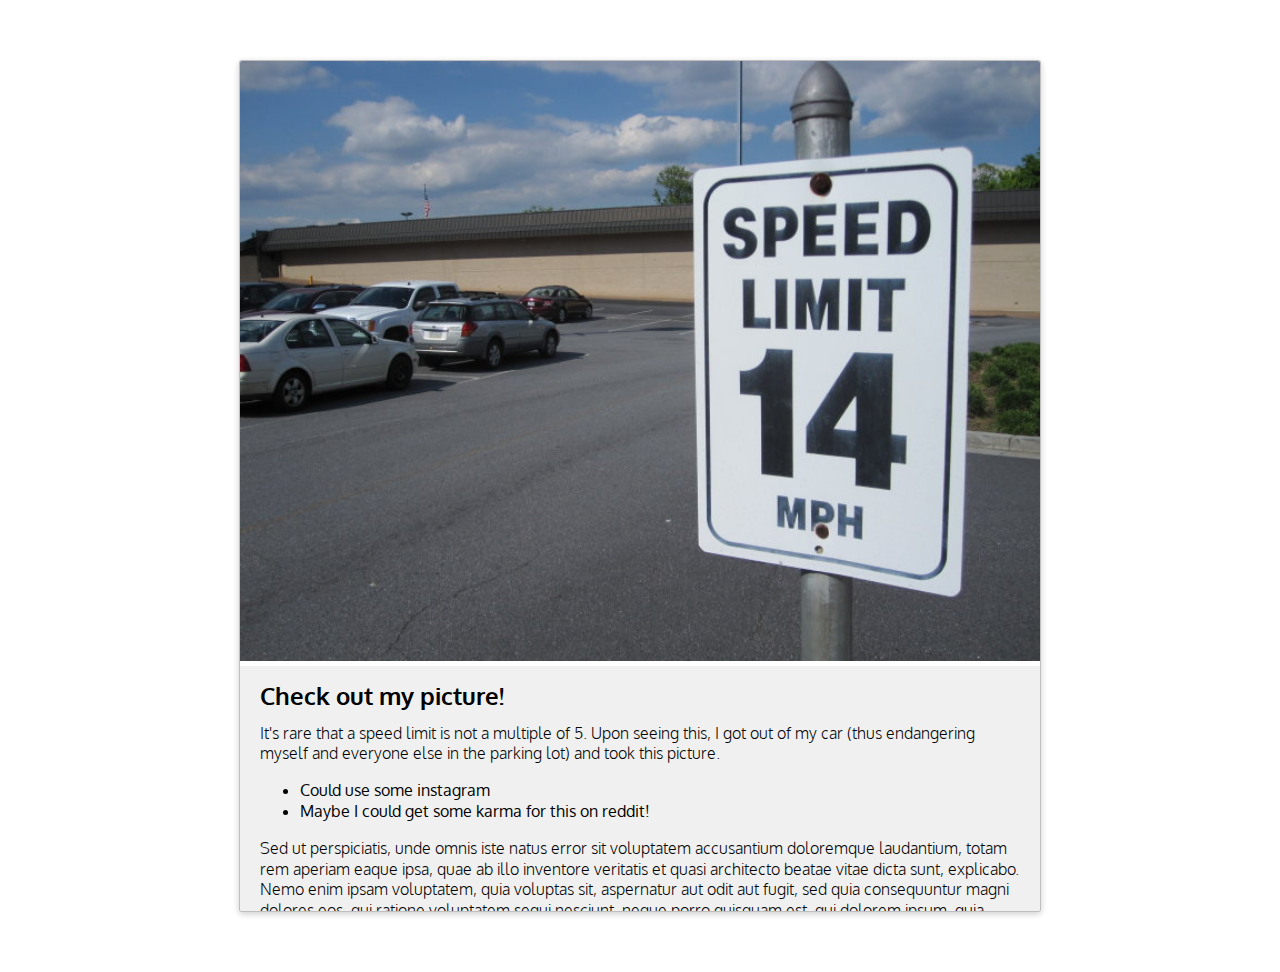
<file: index.html>
<!DOCTYPE html>
<html>
	<head>
		<title>Learning parallax scrolling!</title>
		<script src="http://code.jquery.com/jquery-1.8.2.min.js"></script>
		<link href='http://fonts.googleapis.com/css?family=Oxygen:400,300,700' rel='stylesheet' type='text/css'>
		<link href='main.css' rel='stylesheet' type='text/css'>
		<script>
			$(document).ready( function(){
				$("#box").scroll( function() {
					s = $("#box").scrollTop();
					if( s >= 1380 )
					{
						batTop = s - 1380;
						$("#batman").css("-webkit-transform","translateY(" + (batTop/1.5) + "px)");
					}
					else if ( $("#speedDiv").position().top > 0 )
					{
						$("#speedLimit").css("-webkit-transform","translateY(" + (s/1.5) + "px)");
					}
				});
			});
		</script>
	</head>
	<body>
		<section id="box">
			<img id='speedLimit' src='speedlimit14.jpg' />
			<div id='speedDiv'>
				<h2>Check out my picture!</h2>
				<p>It's rare that a speed limit is not a multiple of 5. Upon seeing this, I got out of my car (thus endangering myself and everyone else in the parking 
				lot) and took this picture.</p>
				<ul>
					<li><strong>Could use some instagram</strong></li>
					<li><strong>Maybe I could get some karma for this on reddit!</strong></li>
				</ul>
				<p> Sed ut perspiciatis, unde omnis iste natus error sit voluptatem accusantium doloremque laudantium, totam rem aperiam eaque ipsa, quae ab illo inventore veritatis et quasi architecto beatae vitae dicta sunt, explicabo. Nemo enim ipsam voluptatem, quia voluptas sit, aspernatur aut odit aut fugit, sed quia consequuntur magni dolores eos, qui ratione voluptatem sequi nesciunt, neque porro quisquam est, qui dolorem ipsum, quia dolor sit amet, consectetur, adipisci[ng] velit, sed quia non numquam [do] eius modi tempora inci[di]dunt, ut labore et dolore magnam aliquam quaerat voluptatem. Ut enim ad minima veniam, quis nostrum exercitationem ullam corporis suscipit laboriosam, nisi ut aliquid ex ea commodi consequatur? Quis autem vel eum iure reprehenderit, qui in ea voluptate velit esse, quam nihil molestiae consequatur, vel illum, qui dolorem eum fugiat, quo voluptas nulla pariatur?
				</p>
				<p> Sed ut perspiciatis, unde omnis iste natus error sit voluptatem accusantium doloremque laudantium, totam rem aperiam eaque ipsa, quae ab illo inventore veritatis et quasi architecto beatae vitae dicta sunt, explicabo. Nemo enim ipsam voluptatem, quia voluptas sit, aspernatur aut odit aut fugit, sed quia consequuntur magni dolores eos, qui ratione voluptatem sequi nesciunt, neque porro quisquam est, qui dolorem ipsum, quia dolor sit amet, consectetur, adipisci[ng] velit, sed quia non numquam [do] eius modi tempora inci[di]dunt, ut labore et dolore magnam aliquam quaerat voluptatem. Ut enim ad minima veniam, quis nostrum exercitationem ullam corporis suscipit laboriosam, nisi ut aliquid ex ea commodi consequatur? Quis autem vel eum iure reprehenderit, qui in ea voluptate velit esse, quam nihil molestiae consequatur, vel illum, qui dolorem eum fugiat, quo voluptas nulla pariatur?
				</p>
				<p>
				[33] At vero eos et accusamus et iusto odio dignissimos ducimus, qui blanditiis praesentium voluptatum deleniti atque corrupti, quos dolores et quas molestias excepturi sint, obcaecati cupiditate non provident, similique sunt in culpa, qui officia deserunt mollitia animi, id est laborum et dolorum fuga. Et harum quidem rerum facilis est et expedita distinctio. Nam libero tempore, cum soluta nobis est eligendi optio, cumque nihil impedit, quo minus id, quod maxime placeat, facere possimus, omnis voluptas assumenda est, omnis dolor repellendus. Temporibus autem quibusdam et aut officiis debitis aut rerum necessitatibus saepe eveniet, ut et voluptates repudiandae sint et molestiae non recusandae. Itaque earum rerum hic tenetur a sapiente delectus, ut aut reiciendis voluptatibus maiores alias consequatur aut perferendis doloribus asperiores repellat...</p>		
				<p>
			</div>
			<img id='batman' src='The-Dark-Knight.png' />
			<div>
				<h2>I am batman!</h2>
				<p>It's rare that a person is batman. Upon seeing this, I got out of my car (thus endangering myself and everyone else) and took this picture.</p>

				<ul>
					<li><strong>Could use some instagram</strong></li>
					<li><strong>Maybe I could get some karma for this on reddit!</strong></li>
				</ul>
				<p> Sed ut perspiciatis, unde omnis iste natus error sit voluptatem accusantium doloremque laudantium, totam rem aperiam eaque ipsa, quae ab illo inventore veritatis et quasi architecto beatae vitae dicta sunt, explicabo. Nemo enim ipsam voluptatem, quia voluptas sit, aspernatur aut odit aut fugit, sed quia consequuntur magni dolores eos, qui ratione voluptatem sequi nesciunt, neque porro quisquam est, qui dolorem ipsum, quia dolor sit amet, consectetur, adipisci[ng] velit, sed quia non numquam [do] eius modi tempora inci[di]dunt, ut labore et dolore magnam aliquam quaerat voluptatem. Ut enim ad minima veniam, quis nostrum exercitationem ullam corporis suscipit laboriosam, nisi ut aliquid ex ea commodi consequatur? Quis autem vel eum iure reprehenderit, qui in ea voluptate velit esse, quam nihil molestiae consequatur, vel illum, qui dolorem eum fugiat, quo voluptas nulla pariatur?
				<p> Sed ut perspiciatis, unde omnis iste natus error sit voluptatem accusantium doloremque laudantium, totam rem aperiam eaque ipsa, quae ab illo inventore veritatis et quasi architecto beatae vitae dicta sunt, explicabo. Nemo enim ipsam voluptatem, quia voluptas sit, aspernatur aut odit aut fugit, sed quia consequuntur magni dolores eos, qui ratione voluptatem sequi nesciunt, neque porro quisquam est, qui dolorem ipsum, quia dolor sit amet, consectetur, adipisci[ng] velit, sed quia non numquam [do] eius modi tempora inci[di]dunt, ut labore et dolore magnam aliquam quaerat voluptatem. Ut enim ad minima veniam, quis nostrum exercitationem ullam corporis suscipit laboriosam, nisi ut aliquid ex ea commodi consequatur? Quis autem vel eum iure reprehenderit, qui in ea voluptate velit esse, quam nihil molestiae consequatur, vel illum, qui dolorem eum fugiat, quo voluptas nulla pariatur?
				</p>
				<p> Sed ut perspiciatis, unde omnis iste natus error sit voluptatem accusantium doloremque laudantium, totam rem aperiam eaque ipsa, quae ab illo inventore veritatis et quasi architecto beatae vitae dicta sunt, explicabo. Nemo enim ipsam voluptatem, quia voluptas sit, aspernatur aut odit aut fugit, sed quia consequuntur magni dolores eos, qui ratione voluptatem sequi nesciunt, neque porro quisquam est, qui dolorem ipsum, quia dolor sit amet, consectetur, adipisci[ng] velit, sed quia non numquam [do] eius modi tempora inci[di]dunt, ut labore et dolore magnam aliquam quaerat voluptatem. Ut enim ad minima veniam, quis nostrum exercitationem ullam corporis suscipit laboriosam, nisi ut aliquid ex ea commodi consequatur? Quis autem vel eum iure reprehenderit, qui in ea voluptate velit esse, quam nihil molestiae consequatur, vel illum, qui dolorem eum fugiat, quo voluptas nulla pariatur?
				</p>
		</section>
	</body>
</htmL>
</file>
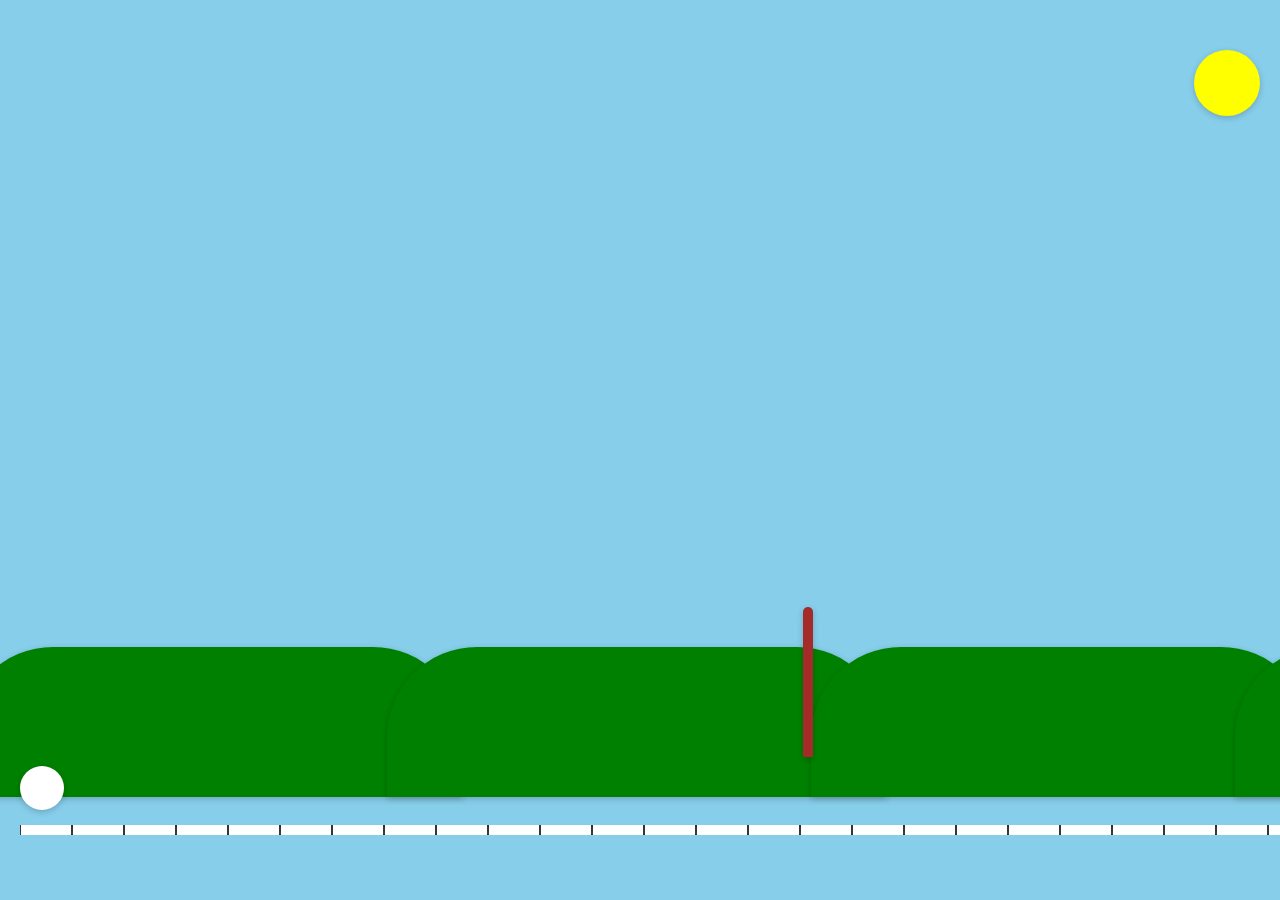
<file: globes.html>
<!DOCTYPE html> 
<html>
	<head>
		<title>Driving Down the Road</title>
		<script src="http://code.jquery.com/jquery-1.8.2.min.js"></script>
		<link href='http://fonts.googleapis.com/css?family=Oxygen:400,300,700' rel='stylesheet' type='text/css'>
		<link href='car.css' rel='stylesheet' type='text/css'>
		<script>
			$(document).ready( function(){
				$(this).scroll( function() {
					s = $(this).scrollLeft();
					$(".outer").css("-webkit-transform","translateX(" + (s/1.2) + "px)");
					$(".mountains").css("-webkit-transform","translateX(" + (s/1.8) + "px)");
					$(".inner").css("-webkit-transform","translateX(" + (s/1) + "px)");
				});
			});
		</script>
	</head>
	<body>
		<div class="circle outer"></div>
		<table class="mountains">
			<tr>
				<td>
					<div id="mountain"></div>
				</td>
				<td>
					<div id="mountain"></div>
				</td>
				<td>
					<div id="mountain"></div>
				</td>
				<td>
					<div id="mountain"></div>
				</td>
				<td>
					<div id="mountain"></div>
				</td>
				<td>
					<div id="mountain"></div>
				</td>
				<td>
					<div id="mountain"></div>
				</td>
			</tr>
		</table>
		<table class="lampPosts">
			<tr>
				<td>
					<div id="lampPost"></div>
				</td>
				<td>
					<div id="lampPost"></div>
				</td>
				<td>
					<div id="lampPost"></div>
				</td>
				<td>
					<div id="lampPost"></div>
				</td>
				<td>
					<div id="lampPost"></div>
				</td>
				<td>
					<div id="lampPost"></div>
				</td>
				<td>
					<div id="lampPost"></div>
				</td>
				<td>
					<div id="lampPost"></div>
				</td>
			</tr>
		</table>
		<section id="car">
			<div class="circle inner"></div>
		</section>
		<section id="road">
			<div id="line"></div>
		</section>
	</body>

</html>
</file>
<file: main.css>
body{
	background: #fff;
	padding: 0;
	margin: 0;
	background: url(http://subtlepatterns.com/patterns/textured_paper.png);
	font-family: 'Oxygen', sans-serif;
}
#box{
	width: 800px;
	height: 850px;
	margin: 60px auto;
	background: #fff;
	overflow: scroll;
	font-weight: 300;
	border: 1px solid rgba(0,0,0,.25);
	box-shadow: 0 2px 6px rgba(0,0,0,.2);
	border-radius: 3px;
	position: relative;
	line-height: 130%;
}
#box img{
	width: 800px;
	position: relative;
	top: 0;
}
#box div{
	padding: 20px;
	background: #f0f0f0;
	position: relative;
}
#box div h2{
	padding: 0;
	margin: 0;
}

#balloons {
	width: 10000px;
	height: 600px;
	margin: 30px auto;
	position: relative;
}
.circle {
	border-radius: 50%;
	box-shadow: 0 2px 6px rgba(0,0,0,.2);
	background: red;
	float:left;
	position:relative;
	margin: 50px 20px;
}

.small {
	width: 50px;
	height: 50px;
}

.medium {
	width: 100px;
	height: 100px;
}

.large {
	width: 150px;
	height: 150px;
}
</file>
<file: car.css>
body{
	background: #87CEEB;
	padding: 0;
	margin: 0;
	font-family: 'Oxygen', sans-serif;
}

#road{
	background: url(http://subtlepatterns.com/patterns/debut_dark.png);
	height: 150px;
	width: 10000px;
	bottom: 0px;
	position: absolute;
}

#line {
	height: 10px;
	width: auto;
	background: url('line.png') repeat-x;
	margin: 75px 20px;
}
#balloons {
	width: 10000px;
	height: 600px;
	margin: 30px auto;
	position: relative;
}
.circle {
	border-radius: 50%;
	box-shadow: 0 2px 6px rgba(0,0,0,.2);
	float:left;
	position:relative;
	margin: 50px 20px;
}

.small {
	width: 50px;
	height: 50px;
}

.inner {
	width: 44px;
	height: 44px;
	background: white;
}

.outer {
	width: 66px;
	height: 66px;
	background: yellow;
	float: right;
}
.mountains{
	position:absolute;
	bottom: 140px;
	z-index: -2;
}
	
#mountain{
	 height:150px;
	 width:500px;
         border-radius: 90px 90px 0 0;
	 box-shadow: 0 2px 6px rgba(0,0,0,.2);
         -moz-border-radius: 90px 90px 0 0;
         -webkit-border-radius: 90px 90px 0 0;
         background:green;
	 margin:-40px;
 }
 #car{
	 bottom:40px;
	 position:absolute;
	 z-index: 1;
 }

.lampPosts{
	position:absolute;
	bottom: 140px;
}

#lampPost {
	 height:150px;
	 width:10px;
         border-radius: 90px 90px 0 0;
	 box-shadow: 0 2px 6px rgba(0,0,0,.2);
         -moz-border-radius: 90px 90px 0 0;
         -webkit-border-radius: 90px 90px 0 0;
         background:brown;
	 margin-left: 800px;
}
</file>
